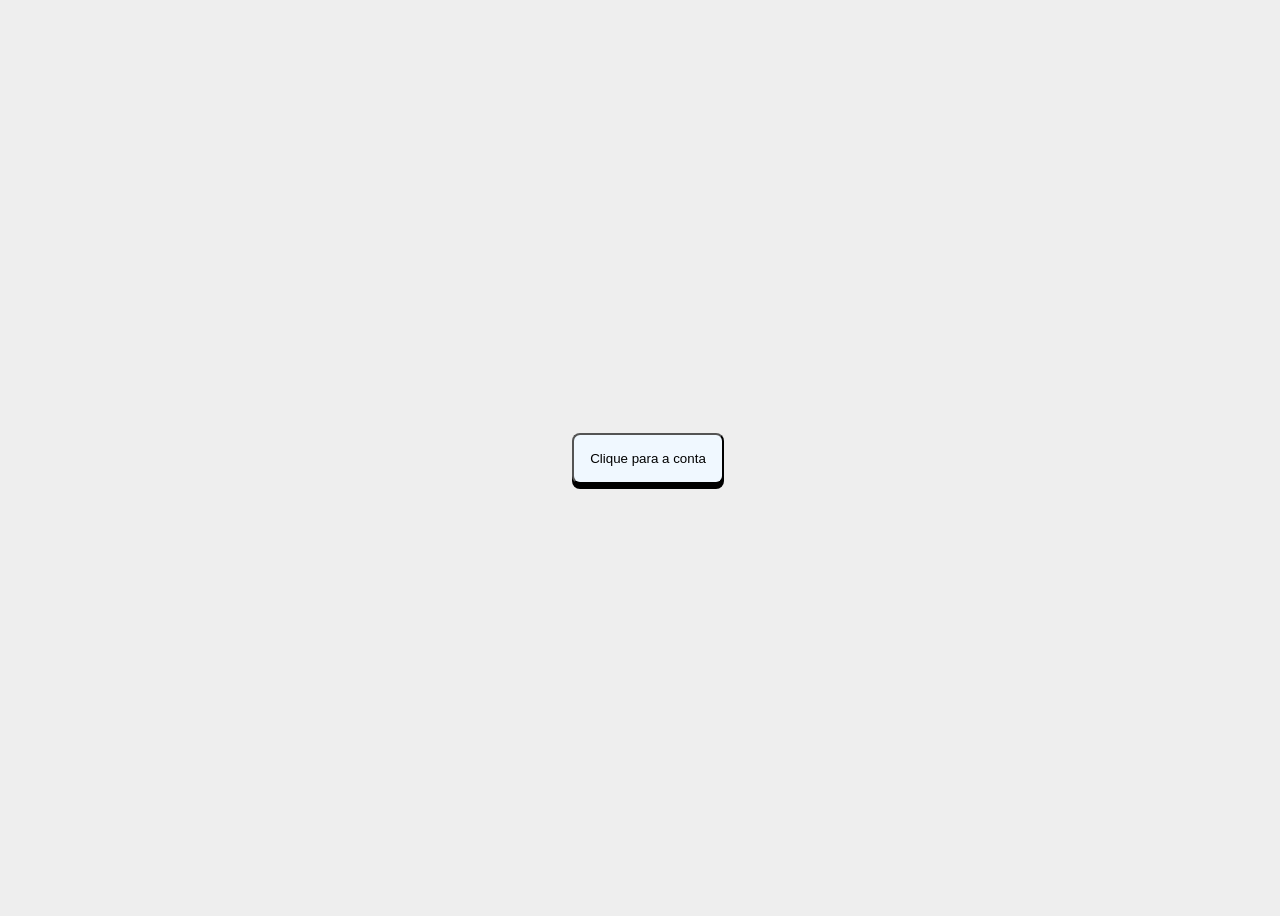
<file: index.html>
<!DOCTYPE html>
<html lang="en">
<head>
    <meta charset="UTF-8">
    <meta name="viewport" content="width=device-width, initial-scale=1.0">
    <title>Document</title>
    <script src="calc.js" defer></script>
    <link rel="stylesheet" href="style.css">
</head>
<body>
    <div class="arroz">
        <button id="clica">Clique para a conta</button>
    </div>
</body>
</html>
</file>
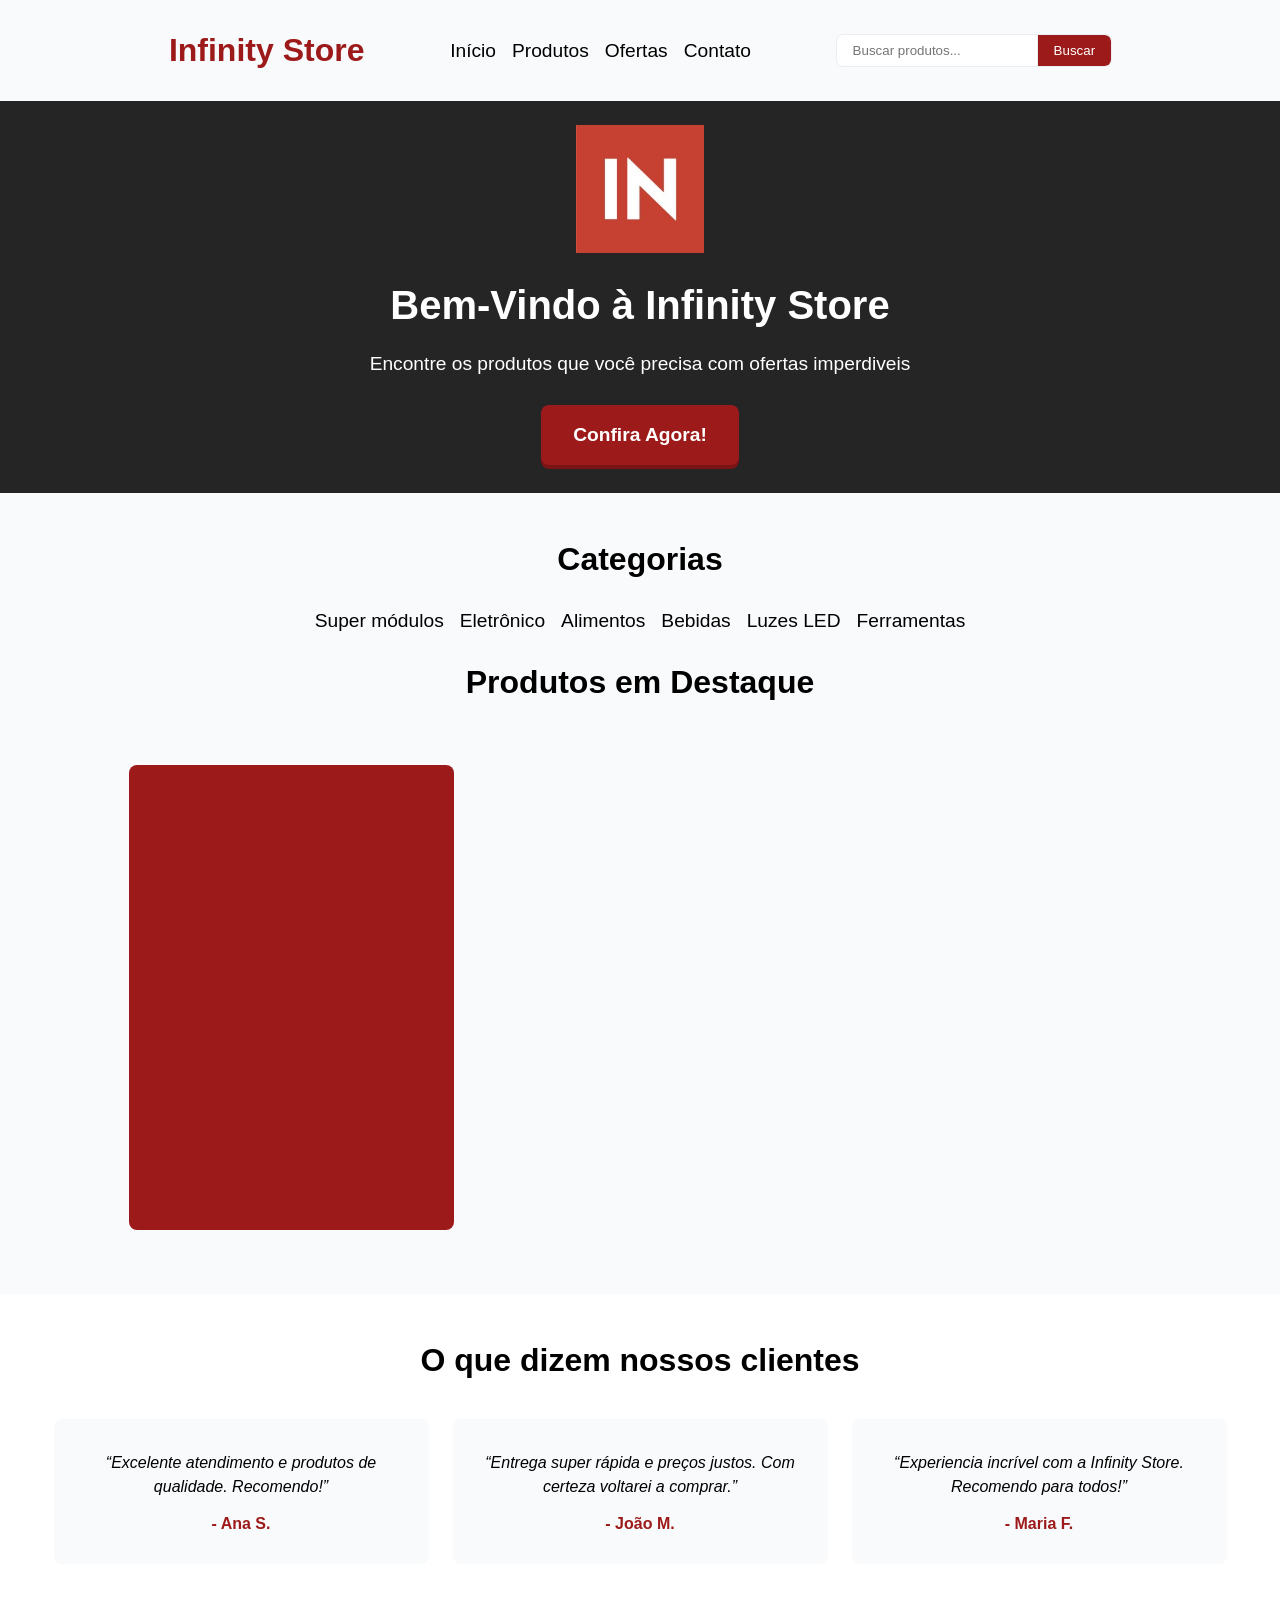
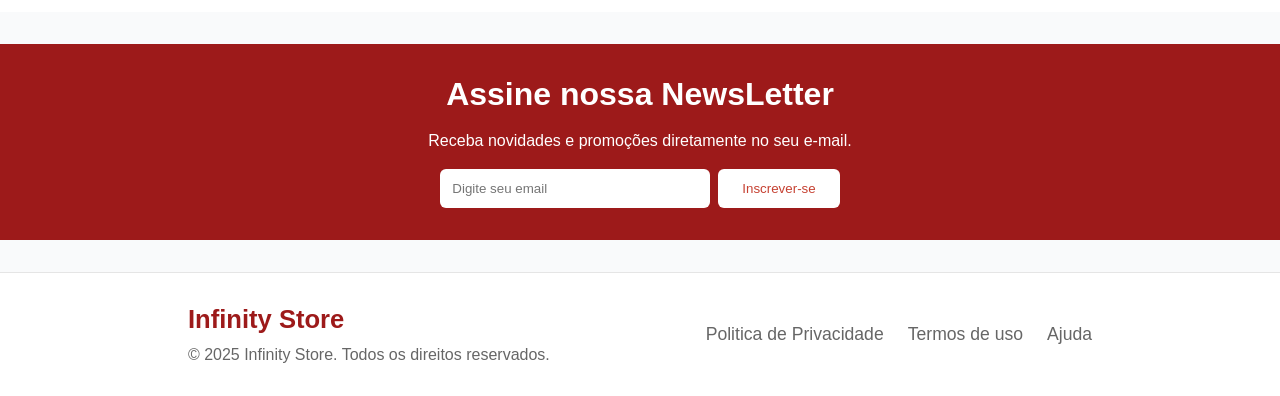
<file: src/index.html>
<!DOCTYPE html>
<html lang="en">
  <head>
    <meta charset="UTF-8" />
    <meta name="viewport" content="width=device-width, initial-scale=1.0" />
    <link
      rel="stylesheet"
      href="https://cdn-uicons.flaticon.com/2.6.0/uicons-regular-rounded/css/uicons-regular-rounded.css"
    />
    <link rel="stylesheet" href="../css/style.css" />
    <link rel="stylesheet" href="../css/responsive.css" />
    <script defer src="script.js"></script>
    <title>Infinity Store</title>
  </head>
  <body>
    <!-- HEADER -->
    <header>
      <!-- LOGO -->
      <div id="logo">Infinity Store</div>

      <!-- NAVBAR -->
      <nav>
        <a href="#" id="link1">Início</a>
        <a href="#" id="link2">Produtos</a>
        <a href="#" id="link3">Ofertas</a>
        <a href="#" id="link4">Contato</a>
      </nav>

      <!-- SEARCH -->
      <div id="search">
        <input type="text" placeholder="Buscar produtos..." />
        <button>Buscar</button>
      </div>
    </header>

    <!-- FACE -->
    <div id="face">
      <img src="../assets/logo.jfif" alt="" />
      <div class="text">
        <h1>Bem-Vindo à Infinity Store</h1>
        <p>Encontre os produtos que você precisa com ofertas imperdiveis</p>
      </div>
      <button>Confira Agora!</button>
    </div>

    <!-- Bg product -->
    <div id="bg-product" class="bg hidden">
      <!-- Modal product -->
      <div class="modal-product modal">
        <button id="close-modal-product" class="close-btn"><i class="fi fi-rr-cross"></i></button>
        <div class="text">
          <h1>Adicione um produto</h1>
          <h2>Preencha os campos</h2>
        </div>

        <!-- Inputs -->
        <div class="form">
          <!-- Image -->
          <div class="image">

            <div id="opt-image" class="opt-image">
              <button id="file-img" class="file">File image</button>
              <button id="url-img" class="url">URL image</button>
            </div>
            
            <div id="image-input" class="image-input">
              <input
              type="file"
              id="file-input"
              class="file-input"
              style="display: none"
              accept="image/png, image/jpeg"
              />
              <input
              type="url"
              id="url-input"
              class="url-input"
              placeholder="Cole a URL da imagem"
              style="display: none"
              />
            </div>
          </div>
            
          <!-- Tag -->
          <input
            type="text"
            id="tag-input"
            class="tag-input"
            placeholder="Digite a(s) tag(s) e pressione enter"
          />
          <div id="tag-container" class="tag-container">
            
          </div>
          <input type="hidden" id="hidden-tags" />

          <!-- Title -->
          <input
            type="text"
            name=""
            id="title-input"
            class="title-input"
            placeholder="Digite o título"
          />

          <!-- Description -->
          <input
            type="text"
            name=""
            id="desc-input"
            class="desc-input"
            placeholder="Digite a descrição"
          />

          <!-- Price -->
          <input
            type="number"
            name=""
            id="price-input"
            class="price-input"
            placeholder="Digite o preço"
          />
        </div>

        <!-- Add product -->
        <button id="submit-product" class="add-product">Adicionar</button>
      </div>
    </div>

    <!-- Bg edit -->
     <div id="bg-edit" class="bg hidden">
      <!-- Modal edit -->
       <div class="modal-product modal">
        <button id="close-modal-edit" class="close-btn"><i class="fi fi-rr-cross"></i></button>
        <div class="text">
          <h1>Edite o produto</h1>
          <h2>Preencha os campos</h2>
        </div>

        <div class="form">
          <!-- Image -->
          <div class="image">

            <div id="opt-image" class="opt-image">
              <button id="file-img" class="file">File image</button>
              <button id="url-img" class="url">URL image</button>
            </div>
            
            <div id="image-input" class="image-input">
              <input
              type="file"
              id="file-input"
              class="file-input"
              style="display: none"
              accept="image/png, image/jpeg"
              />
              <input
              type="url"
              id="url-input"
              class="url-input"
              placeholder="Cole a URL da imagem"
              style="display: none"
              />
            </div>
          </div>
            
          <!-- Tag -->
          <input
            type="text"
            id="tag-input"
            class="tag-input"
            placeholder="Digite a(s) tag(s) e pressione enter"
          />
          <div id="tag-container" class="tag-container">
            
          </div>
          <input type="hidden" id="hidden-tags" />

          <!-- Title -->
          <input
            type="text"
            name=""
            id="title-input"
            class="title-input"
            placeholder="Digite o título"
          />

          <!-- Description -->
          <input
            type="text"
            name=""
            id="desc-input"
            class="desc-input"
            placeholder="Digite a descrição"
          />

          <!-- Price -->
          <input
            type="number"
            name=""
            id="price-input"
            class="price-input"
            placeholder="Digite o preço"
          />
        </div>

        <!-- Edit product -->
        <button id="submit-product" class="add-product">Sair e salvar</button>

        </div>
       </div>
     </div>

    <!-- Categories -->
    <div id="categories">
      <h1>Categorias</h1>

      <!-- Nav Categories -->
      <nav class="nav-categories">
        <div>
          <a href="#">Super módulos</a>
          <a href="#">Eletrônico</a>
          <a href="#">Alimentos</a>
        </div>
        <div>
          <a href="#">Bebidas</a>
          <a href="#">Luzes LED</a>
          <a href="#">Ferramentas</a>
        </div>
      </nav>

      <!-- Products -->
      <h1>Produtos em Destaque</h1>

      <!-- Product -->
      <div id="products">
        <!-- Add button -->
        <button id="addbtn"><i class="fi fi-rr-plus"></i></button>

        <!-- Product -->
        <!-- The product will be added here -->

        <!-- <div class="product">
          <img src="" alt="" />
          <div class="tag">
          <span>null</span>
          </div>
          <div class="text">
            <h2>null</h2>
            <p>null</p>
          </div>
          <p class="price">R$ null</p>
          <div class="buttons">
            <button class="edit"><i class="fi fi-rr-pencil"></i></button>
            <button class="buy">Comprar</button>
            <button class="delete"><i class="fi fi-rr-trash"></i></button>
          </div>
        </div>
        
        <div class="product">
          <img src="" alt="" />
          <div class="tag">
          <span>null</span>
          </div>
          <div class="text">
            <h2>null</h2>
            <p>null</p>
          </div>
          <p class="price">R$ null</p>
          <div class="buttons">
            <button class="edit"><i class="fi fi-rr-pencil"></i></button>
            <button class="buy">Comprar</button>
            <button class="delete"><i class="fi fi-rr-trash"></i></button>
          </div>
        </div> -->
      </div>
    </div>

    <!-- Feedback -->
    <div id="feedback">
      <!-- Text -->
      <h1>O que dizem nossos clientes</h1>

      <!-- Messages -->
      <div class="messages">
        <!-- --------------------------------------------------------------SEPARATE-------------------------------------------------------------- -->
        <div id="msg1" class="msg">
          <q>Excelente atendimento e produtos de qualidade. Recomendo!</q>
          <span>- Ana S.</span>
        </div>
        <!-- --------------------------------------------------------------SEPARATE-------------------------------------------------------------- -->
        <div id="msg2" class="msg">
          <q
            >Entrega super rápida e preços justos. Com certeza voltarei a
            comprar.</q
          >
          <span>- João M.</span>
        </div>
        <!-- --------------------------------------------------------------SEPARATE-------------------------------------------------------------- -->
        <div id="msg3" class="msg">
          <q
            >Experiencia incrível com a Infinity Store. Recomendo para todos!</q
          >
          <span>- Maria F.</span>
        </div>
      </div>
    </div>

    <!-- Newsletter -->
    <div id="newsletter">
      <!-- Text -->
      <h1>Assine nossa NewsLetter</h1>
      <p>Receba novidades e promoções diretamente no seu e-mail.</p>

      <!-- Form -->
      <div class="form">
        <input type="email" placeholder="Digite seu email" />
        <button>Inscrever-se</button>
      </div>
    </div>

    <!-- Footer -->
    <footer>
      <!-- Rights -->
      <div class="rights">
        <h3>Infinity Store</h3>
        <p>© 2025 Infinity Store. Todos os direitos reservados.</p>
      </div>

      <!-- Links -->
      <ul class="links">
        <li>Politica de Privacidade</li>
        <li>Termos de uso</li>
        <li>Ajuda</li>
      </ul>
    </footer>
  </body>
</html>
</file>
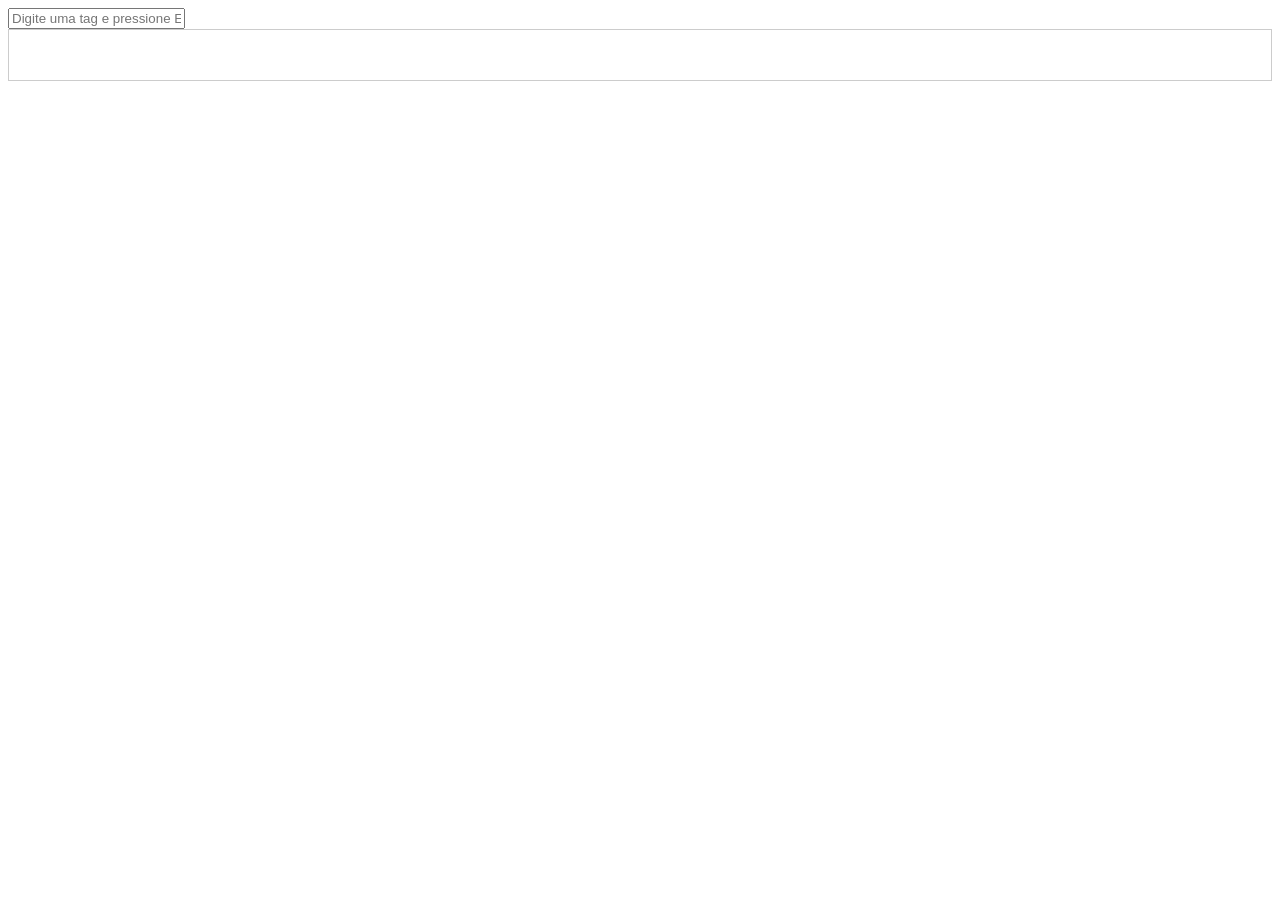
<file: test.html>
<!DOCTYPE html>
<html lang="pt">
  <head>
    <meta charset="UTF-8" />
    <title>Input de Tags</title>
    <style>
        #tag-container {
            display: flex;
            flex-wrap: wrap;
            border: 1px solid #ccc;
            padding: 5px;
            min-height: 40px;
        }
        
        .tag {
            background-color: #007bff;
            color: white;
            padding: 5px 10px;
            margin: 5px;
            border-radius: 5px;
            display: flex;
            align-items: center;
        }
        
        .tag button {
            margin-left: 5px;
            background: none;
            border: none;
            color: white;
            cursor: pointer;
        }
        
    </style>
  </head>
  <body>
    <input
      type="text"
      id="tag-input"
      placeholder="Digite uma tag e pressione Enter"
    />
    <div id="tag-container">
    </div>
    <input type="hidden" id="hidden-tags" name="tags" />

    <script>
      const tagInput = document.getElementById("tag-input");
      const tagContainer = document.getElementById("tag-container");
      const hiddenTags = document.getElementById("hidden-tags");
      let tags = [];

      tagInput.addEventListener("keypress", function (event) {
        if (event.key === "Enter" && tagInput.value.trim() !== "") {
          event.preventDefault();
          addTag(tagInput.value.trim());
          tagInput.value = "";
        }
      });

      function addTag(tag) {
        if (!tags.includes(tag)) {
          tags.push(tag);
          updateTags();
        }
      }

      function removeTag(tag) {
        tags = tags.filter((t) => t !== tag);
        updateTags();
      }

      function updateTags() {
        tagContainer.innerHTML = "";
        tags.forEach((tag) => {
          const tagElement = document.createElement("div");
          tagElement.classList.add("tag");
          tagElement.textContent = tag;

          const removeButton = document.createElement("button");
          removeButton.textContent = "x";
          removeButton.addEventListener("click", () => removeTag(tag));

          tagElement.appendChild(removeButton);
          tagContainer.appendChild(tagElement);
        });

        <!-- tagContainer.appendChild(tagInput); -->
        hiddenTags.value = tags.join(",");
      }
    </script>
  </body>
</html>
</file>
<file: style.css>
* {
    scrollbar-width: thin;
    scrollbar-color: red white;
}

body {
    display: flex;
    align-items: center;
    justify-content: center;
    flex-direction: column;

    min-width: 100vw;
    min-height: 100dvh;

    background-color: #eee;
}

#clica {
    padding: 1rem;

    border-radius: 8px;
    background-color: aliceblue;

    cursor: pointer;

    position: relative;

    box-shadow: 0px 5px 0px black;
    transition: box-shadow .2s;

}

#clica:hover {
    background-color: rgba(240, 248, 255, 0.6);
}

#clica:active {
    box-shadow: none;
}
</file>
<file: css/style.css>
* {
    margin: 0;
    padding: 0;
    box-sizing: border-box;
    text-decoration: none;
    list-style: none;
    font-family: sans-serif;

    scrollbar-width: none;
    scrollbar-color: var(--red) var(--bg);
    scrollbar-gutter: stable;
}

:root {
    --red: #c64132;
    --dark-red: #9d1a1a;
    --shadow-red: #781414;
    --blue: #8eb6f5;
    --ice-blue: #ebedf0;
    --gray: #666666;

    --bg: #f9fafb;
}

body {
    background-color: var(--bg);
}
h1, h2, h3, h4, h5, h6, p, q, span {
    cursor: default;
}

header {
    display: flex;
    justify-content: space-evenly;
    align-items: center;

    padding: clamp(1rem, 4vw, 2rem) clamp(0.5rem, calc(4vw + 2rem), 8rem);
}

/* LOGO */
#logo {
    color: var(--dark-red);
    font-weight: 700;
    font-size: clamp(1rem, 4vw, 2rem);

    cursor: pointer;
}

/* NAV */
header nav {
    display: flex;
    gap: 16px;
}
header nav a {
    color: black;
    font-size: clamp(0.8rem, 2vw, 1.2rem);
    position: relative;
}
header nav a::before {
    content: "";
    height: 2px;
    width: 0;
    
    position: absolute;
    left: 50%;
    transform: translateX(-50%);
    bottom: 0px;
    
    background-color: var(--red);
    transition: .2s;
}
header nav a:hover::before {
    width: 100%;
}

/* SEARCH */
header #search {
    display: flex;
}
header #search input {
    padding: 8px 16px;

    border: none;
    outline: 1px solid var(--ice-blue);
    border-top-left-radius: 6px;
    border-bottom-left-radius: 6px;
}
header #search button {
    padding: 8px 16px;

    border: none;
    outline: 1px solid var(--ice-blue);
    border-top-right-radius: 6px;
    border-bottom-right-radius: 6px;

    background-color: var(--dark-red);
    color: white;
    cursor: pointer;
}
header #search button:hover {
    background-color: var(--red);
}

/* Background Image */
#face {
    width: 100vw;
    height: fit-content;

    padding: 24px;

    display: flex;
    flex-direction: column;
    justify-content: center;
    align-items: center;
    gap: 30px;

    color: white;
    z-index: -99;

    background-color: rgba(0, 0, 0, .85);
}
#face img {
    width: clamp(6rem, 10vw, 10rem);
    height: clamp(6rem, 10vw, 10rem);
    
}

#face .text {
    display: flex;
    text-align: center;
    flex-direction: column;
    gap: 22px;
}
#face .text h1 {
    font-size: clamp(1.5rem, 4vw, 2.5rem);
    font-weight: 700;
}
#face .text p {
    font-size: clamp(.9rem, 2vw, 1.2rem);
    font-weight: 100;
    line-height: 1.5;
}

#face button {
    padding: clamp(1rem, 2vw, 1.2rem) clamp(1.4rem, 4vw, 2rem);

    border-radius: 8px;
    border: none;
    
    background-color: var(--dark-red);

    font-size: clamp(1rem, 2vw, 1.2rem);
    font-weight: 700;
    color: white;
    cursor: pointer;
    
    position: relative;
    top: -4px;
    box-shadow: 0px 4px 0px #781414;
}
#face button:hover {
    background-color: var(--red);
}
#face button:active {
    position: relative;
    top: 3px;
    box-shadow: 0px 0px 0px var(--dark-red);
}

/* --------------------------------------------------------------Categories-------------------------------------------------------------- */
#categories {
    padding: clamp(1rem, 4vw, 2rem) clamp(0.5rem, calc(4vw + 2rem), 8rem);
    display: flex;
    align-items: center;
    flex-direction: column;

    gap: 16px;
}

#categories h1 {
    font-weight: 700;
    font-size: clamp(1.5rem, 4vw, 2rem);
    margin-bottom: clamp(0.5rem, 2vw, 1rem);
    margin-top: clamp(0.5rem, 2vw, 1rem);
}

#categories .nav-categories {
    display: flex;
    align-items: center;
    gap: 16px;

    min-width: 400px;
    overflow: hidden;
}
#categories .nav-categories div {
    display: flex;
    gap: 16px;
}

#categories .nav-categories a {
    color: black;
    font-size: clamp(1rem, 2vw, 1.2rem);
    position: relative;
}
#categories .nav-categories a::before {
    content: "";
    height: 2px;
    width: 0;
    
    position: absolute;
    left: 50%;
    transform: translateX(-50%);
    bottom: 0px;
    
    background-color: var(--red);
    transition: .2s;
}
#categories .nav-categories a:hover::before {
    width: 100%;
}
/* --------------------------------------------------------------Modal-------------------------------------------------------------- */
.bg {
    background-color: rgba(0, 0, 0, .75);
    height: 100vh;
    width: 100vw;

    position: fixed;
    top: 0;
    left: 0;
    z-index: 9999;
    
    display: flex;
    align-items: center;
    justify-content: center;
    text-align: center;
    flex-direction: column;
}

/* Modal */
.bg .modal {
    display: flex;
    align-items: center;
    text-align: center;
    flex-direction: column;
    gap: 12px;
    
    position: relative;
    
    padding: 2rem;
    
    width: 500px;
    max-height: 600px;
    
    border: 1px solid black;
    border-radius: 8px;
    background-color: var(--bg);
}
/* Close modal */
.bg .modal .close-btn {
    position: absolute;
    right: 30px;
    top: 30px;

    font-size: 1.3rem;
    
    cursor: pointer;
    
    border: none;
    background: none;
    background-color: none;
}

/* Modal text */
.bg .modal .text {
    margin: 20px;
}
.modal .text h1 {
    color: var(--dark-red);
}
.modal .text h2 {
    color: var(--gray);
}

/* Modal form */
.bg .modal .form {
    display: flex;
    align-items: center;
    justify-content: center;
    text-align: center;
    flex-direction: column;
    gap: 8px;

    width: 80%;
}
.modal .form input {
    padding: .5rem;
    width: 100%;
    height: 40px;

    border-radius: 8px;
    border: 1px solid var(--ice-blue);
}

/* Image options(FILE or URL) */
.form .image {
    width: 100%;
}
.form .image .opt-image {
    display: flex;
    justify-content: space-around;

    height: 40px;
    width: 100%;
}
.form .opt-image button {
    height: 100%;
    width: 100%;

    border-top-left-radius: 16px;
    border-top-right-radius: 16px;
    border: 1px solid var(--gray);

    cursor: pointer;

    font-weight: 400;

    background: none;
    background-color: none;
}
.form .opt-image button:hover {
    color: var(--red);
}

/* Image inputs(FILE and URL) */
.modal .form .image-input {
    display: flex;
    background-color: none;
    background: none;
}
.form .image-input input {
    border-top-left-radius: 1px;
    border-top-right-radius: 1px;

    height: 40px;
    min-width: 347.19px;
}
.form .image-input .file-input {
    background-color: white;
    background: white;
}

/* Tag container */
.modal .form .tag-container {
    display: flex;
    align-items: center;
    flex-wrap: wrap;
    gap: 8px;

    border: 1px solid var(--ice-blue);
    border-radius: 8px;

    font-size: small;
    font-weight: 700;

    padding: 6px;
    min-width: 100px;
    width: fit-content;
    min-height: 40px;
    max-height: 120px;
    overflow-y: scroll;
}
/* Tag */
.form .tag-container .tag {
    color: white;
    font-weight: 700;
    font-size: clamp(0.75rem, 2vw, 0.8rem);
    text-transform: capitalize;

    padding: 6px 10px;    

    border-radius: 12px;
    border: none;

    width: fit-content;
    min-width: 60px;
    height: fit-content;

    background-color: var(--red);
}
.tag-container .tag button {
    background: none;
    background-color: none;
    border: none;

    color: white;
    cursor: pointer;

    margin-left: 6px;
}

/* Add product button */
.bg .modal .add-product {
    position: relative;

    padding: .5rem 1rem;

    border: none;
    border-radius: 8px;
    cursor: pointer;
    
    color: white;
    background-color: var(--dark-red);
    box-shadow: 0px 4px 0px var(--shadow-red);

    transition: top .3s;
}
.bg .modal .add-product:hover {
    background-color: var(--red);
}
.bg .modal .add-product:active {
    box-shadow: none;
    top: 4px;
}

.hidden {
    display: none;
}

/* --------------------------------------------------------------Products-------------------------------------------------------------- */
#products {
    padding: clamp(1rem, 4vw, 2rem) 0;
    
    display: grid;
    grid-template-columns: repeat(3, 325px);
    grid-template-rows: repeat(1, 465px);
    gap: 24px;
    
    width: fit-content;
    
    position: relative;
}
#products h1 {
    font-weight: 700;
    font-size: clamp(1.5rem, 4vw, 2rem);
    margin-bottom: clamp(0.5rem, 2vw, 1rem);
}

/* Product */
#products .product {
    display: flex;
    align-items: center;
    flex-direction: column;
    gap: 8px;

    outline: 0.20px solid rgba(0, 0, 0, .05);
    border-radius: 6px;

    padding: 12px;

    background-color: white;

    position: relative;
}
#products .product img {
    width: 100%;
    height: 250px;

    background-position: center;
    background-image: cover;
    background-size: cover;
    background-repeat: no-repeat;

    border: 1px solid rgba(0, 0, 0, .05);
    border-radius: 12px;
}
#products .product .tag {
    display: flex;
    gap: 8px;
}
#products .product span {
    color: white;
    font-weight: 700;
    font-size: clamp(0.75rem, 2vw, 0.8rem);
    text-transform: capitalize;

    padding: 6px 10px;    

    border-radius: 12px;
    border: none;

    width: fit-content;
    height: fit-content;

    background-color: var(--red);
}

#products .product .text {
    display: flex;
    flex-direction: column;
    align-items: center;
    text-align: center;
    gap: 0px;
}
#products .product .text h2 {
    font-weight: 700;
    font-size: clamp(1rem, 4vw, 1rem);
    text-transform: capitalize;
}
#products .product .text p {
    font-size: clamp(0.2rem, 0.9rem, 1rem);
    text-transform: capitalize;

    max-width: 280px;
    max-height: 31px;

    overflow: scroll;
    font-weight: 600;
    color: var(--gray);
}
#products .product .price {
    font-weight: 700;
    font-size: clamp(1rem, 4vw, 1.2rem);
    color: var(--red);
}

/* Product Button */
.product .buttons {
    display: flex;
    justify-content: space-between;
    gap: 8px;

    height: 50px;
    width: 250px;
    /* position: absolute;
    bottom: 15px; */
}
.product .buttons button:active {
    position: relative;
    top: 3px;
    box-shadow: 0px 0px 0px var(--dark-red);
}
.edit, .buy, .delete {
    cursor: pointer;
}

/* Buy */
.product .buttons .buy {
    padding: clamp(0.7rem, 3rem, 0.8rem) clamp(1.5rem, 4vw, 1.2rem);

    border-radius: 8px;
    border: none;
    
    background-color: var(--dark-red);

    font-size: clamp(0.8rem, 2vw, 1.1rem);
    font-weight: 700;
    color: white;
}
.product .buttons .buy:hover {
    background-color: var(--red);
}

/* Edit/Delete */
.product .buttons .edit, .product .buttons .delete {
    /* padding: clamp(0.7rem, 3rem, 0.2rem) clamp(1.5rem, 4vw, 0.2rem); */
    height: 100%;
    width: 50px;

    display: flex;
    align-items: center;
    justify-content: center;

    border-radius: 8px;
    border: none;
    
    border: 2px solid var(--dark-red);

    font-size: clamp(0.8rem, 2vw, 1.1rem);
    background-color: white;
}
.product .buttons .edit:hover, .product .buttons .delete:hover {
    background-color: var(--dark-red);
    color: white;
}


/* Add Button */
#products #addbtn {
    border-radius: 8px;
    border: none;
    
    display: flex;
    align-items: center;
    justify-content: center;
    
    color: white;
    cursor: pointer;

    background-color: var(--dark-red);
}
#products #addbtn:hover {
    background-color: var(--red);
}
#products #addbtn:active {
    position: relative;
    top: 3px;
    box-shadow: 0px 0px 0px var(--dark-red);
}
#products #addbtn i {
    font-size: clamp(4rem, 5vw, 5rem);
}

/* --------------------------------------------------------------Feedback-------------------------------------------------------------- */
#feedback {
    display: flex;
    flex-direction: column;
    align-items: center;
    gap: 24px;

    padding: 48px;
    width: 100%;

    background-color: white;
}
#feedback h1 {
    font-weight: 700;
    font-size: clamp(1.5rem, 4vw, 2rem);
    margin-bottom: clamp(0.5rem, 2vw, 1rem);

}

/* Messages */
#feedback .messages {
    display: grid;
    grid-template-columns: repeat(3, 375px);
    grid-template-rows: repeat(1, 145px);
    gap: 24px;
}
#feedback .messages .msg {
    display: flex;
    flex-direction: column;   
    text-align: center;
    gap: 16px;

    padding: 32px;
    border-radius: 8px;

    background-color: var(--bg);
}
.messages .msg q {
    font-size: clamp(1rem, 2vw, 1rem);
    font-weight: 100;
    line-height: 1.5;
    font-style: italic;

    color: var(gray);
}
.messages .msg span {
    font-size: clamp(.95rem, 2vw, 1rem);
    font-weight: 600;
    color: var(--dark-red);
}

/* --------------------------------------------------------------Newsletter-------------------------------------------------------------- */
#newsletter {
    display: flex;
    flex-direction: column;
    align-items: center;
    gap: 16px;

    padding: 32px;
    margin: 32px 0px;

    width: 100%;

    color: white;
    background-color: var(--dark-red);
}
#newsletter h1 {
    font-weight: 700;
    font-size: clamp(1rem, 4vw, 2rem);
}
#newsletter p {
    font-size: clamp(0.8rem, 2vw, 1rem);
    font-weight: 100;
    line-height: 1.5;
}

#newsletter .form {
    display: flex;
    gap: 8px;
}
#newsletter .form input {
    padding: 12px;

    border: none;
    outline: none;
    border-radius: 6px;

    width: 270px;
}
#newsletter .form button {
    padding: 12px 24px;

    border: none;
    outline: none;
    border-radius: 6px;

    color: var(--red);
    background-color: white;

    cursor: pointer;
}

/* --------------------------------------------------------------Footer-------------------------------------------------------------- */
footer {
    display: flex;
    align-items: center;
    justify-content: space-evenly;
    
    padding: 32px;

    border-top: 1px solid rgba(0, 0, 0, 0.1);

    background-color: white;
    
}

footer .rights {
    display: flex;
    flex-direction: column;
    gap: 12px;
}
footer .rights h3 {
    font-weight: 700;
    font-size: clamp(1.3rem, 4vw, 1.6rem);
    color: var(--dark-red);
}
footer .rights p {
    font-size: clamp(0.8rem, 2vw, 1rem);
    font-weight: 100;
    color: var(--gray);
}

footer .links {
    display: flex;
    align-items: center;
    justify-content: center;
    gap: 24px;

    color: var(--gray);
}
footer .links li {
    cursor: pointer;
    font-size: clamp(0.9rem, 2vw, 1.1rem);
}
</file>
<file: css/responsive.css>
/* Mobile */
@media screen and (min-width: 390px) and (max-width: 720px) {
  header {
    display: none;
  }

  /* Categories */
  #categories .nav-categories {
    display: flex;
    flex-direction: column;
    align-items: center;
    gap: 10px;
    
    min-width: 400px;
    overflow: hidden;
  }
  #categories .nav-categories div {
    display: flex;
    gap: 16px;
  }

  /* Products */
  #products {
    grid-template-columns: repeat(1, 325px);
    grid-template-rows: repeat(1, 325px);
    width: 325px;
  }
  
  
  /* Footer */
  footer {
    flex-direction: column;
    gap: 24px;
  }
  footer .rights {
    align-items: center;
  }
}

/* Tablet */
@media screen and (min-width: 720px) and (max-width: 1024px) {
  header {
    display: none;
  }
  
  /* Products */
  #products {
    grid-template-columns: repeat(2, 300px);
    grid-template-rows: repeat(1, 480px);
    
    width: 600px;
  }
}

@media screen and (min-width: 390px) and (max-width: 800px) {
  /* Feedback */
  #feedback .messages {
    grid-template-columns: repeat(1, 375px);
    grid-template-rows: repeat(1, 145px);
  }
  
}
@media screen and (min-width: 800px) and (max-width: 1185px) {
  /* Feedback */
  #feedback .messages {
    grid-template-columns: repeat(2, 375px);
    grid-template-rows: repeat(1, 145px);
  }
}
</file>
